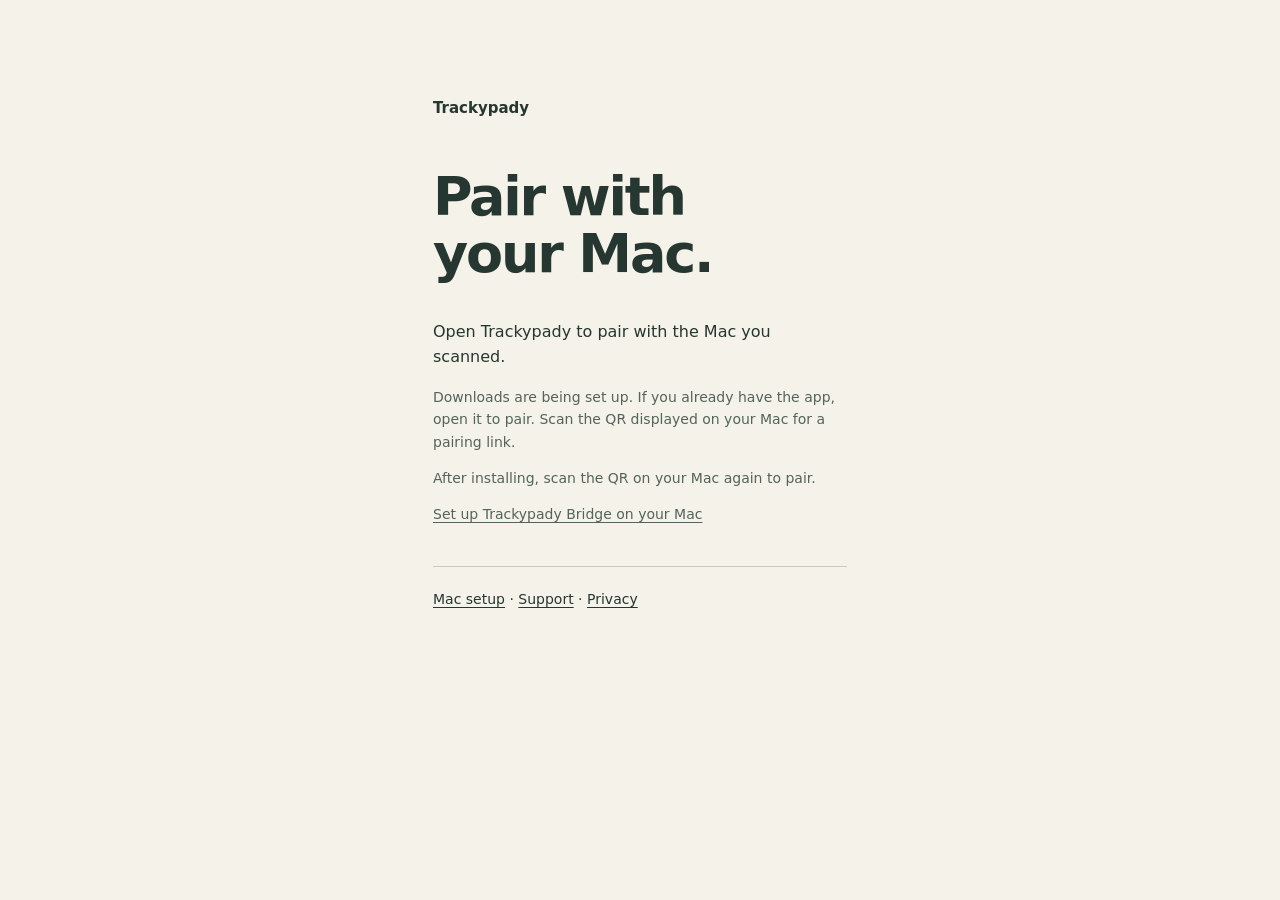
<file: pair/index.html>
<!doctype html>
<html lang="en">
<head>
  <meta charset="utf-8">
  <meta name="viewport" content="width=device-width, initial-scale=1">
  <meta name="referrer" content="no-referrer">
  <meta http-equiv="Content-Security-Policy" content="default-src 'none'; script-src 'self'; style-src 'self'; base-uri 'none'; form-action 'none'">
  <title>Pair your iPhone · Trackypady</title>
  <link rel="stylesheet" href="./style.css">
  <script src="./config.js" defer></script>
  <script src="./pair.js" defer></script>
</head>
<body>
  <main>
    <p class="brand">Trackypady</p>
    <h1>Pair with<br>your Mac.</h1>
    <p>Open Trackypady to pair with the Mac you scanned.</p>
    <a id="open-app" class="button" hidden>Open Trackypady</a>
    <a id="download" class="button secondary" hidden rel="noreferrer">Download with TestFlight</a>
    <p id="status" role="status">Checking your pairing link…</p>
    <p class="help">After installing, scan the QR on your Mac again to pair.</p>
    <noscript>Enable JavaScript to open the pairing link, or scan the Mac QR inside Trackypady.</noscript>
    <p class="help"><a href="../">Set up Trackypady Bridge on your Mac</a></p>
    <footer><a href="/trackypady/">Mac setup</a> · <a href="/trackypady/support/">Support</a> · <a href="/trackypady/privacy/">Privacy</a></footer>
  </main>
</body>
</html>
</file>
<file: pair/style.css>
:root { font-family: "Inter", system-ui, sans-serif; color: #263630; background: #f4f2e9; color-scheme: light; }
* { box-sizing: border-box; }
body { margin: 0; }
main { max-width: 470px; margin: 0 auto; padding: clamp(32px, 9vh, 90px) 28px 40px; }
.brand { font-size: 15px; font-weight: 600; margin-bottom: 48px; }
h1 { font-size: clamp(38px, 10vw, 54px); line-height: 1.06; letter-spacing: -0.04em; font-weight: 600; }
p { line-height: 1.6; }
.button { display: block; padding: 16px 20px; border-radius: 14px; margin: 16px 0; text-align: center; background: #263630; color: #fff; text-decoration: none; font-weight: 600; }
.secondary { background: transparent; color: #263630; border: 1px solid #84978c; }
[hidden] { display: none !important; }
.help, #status { font-size: 14px; color: #53645a; }
a:focus-visible { outline: 3px solid #478a67; outline-offset: 4px; }

.document { max-width: 720px; padding-top: 44px; }
.document .brand { margin-bottom: 32px; }
h2 { margin-top: 30px; font-size: 22px; line-height: 1.3; }
li { line-height: 1.65; margin: 10px 0; }
a { color: inherit; text-underline-offset: 3px; }
footer { border-top: 1px solid #c3cbc3; margin-top: 40px; padding-top: 20px; font-size: 14px; line-height: 1.8; }
</file>
